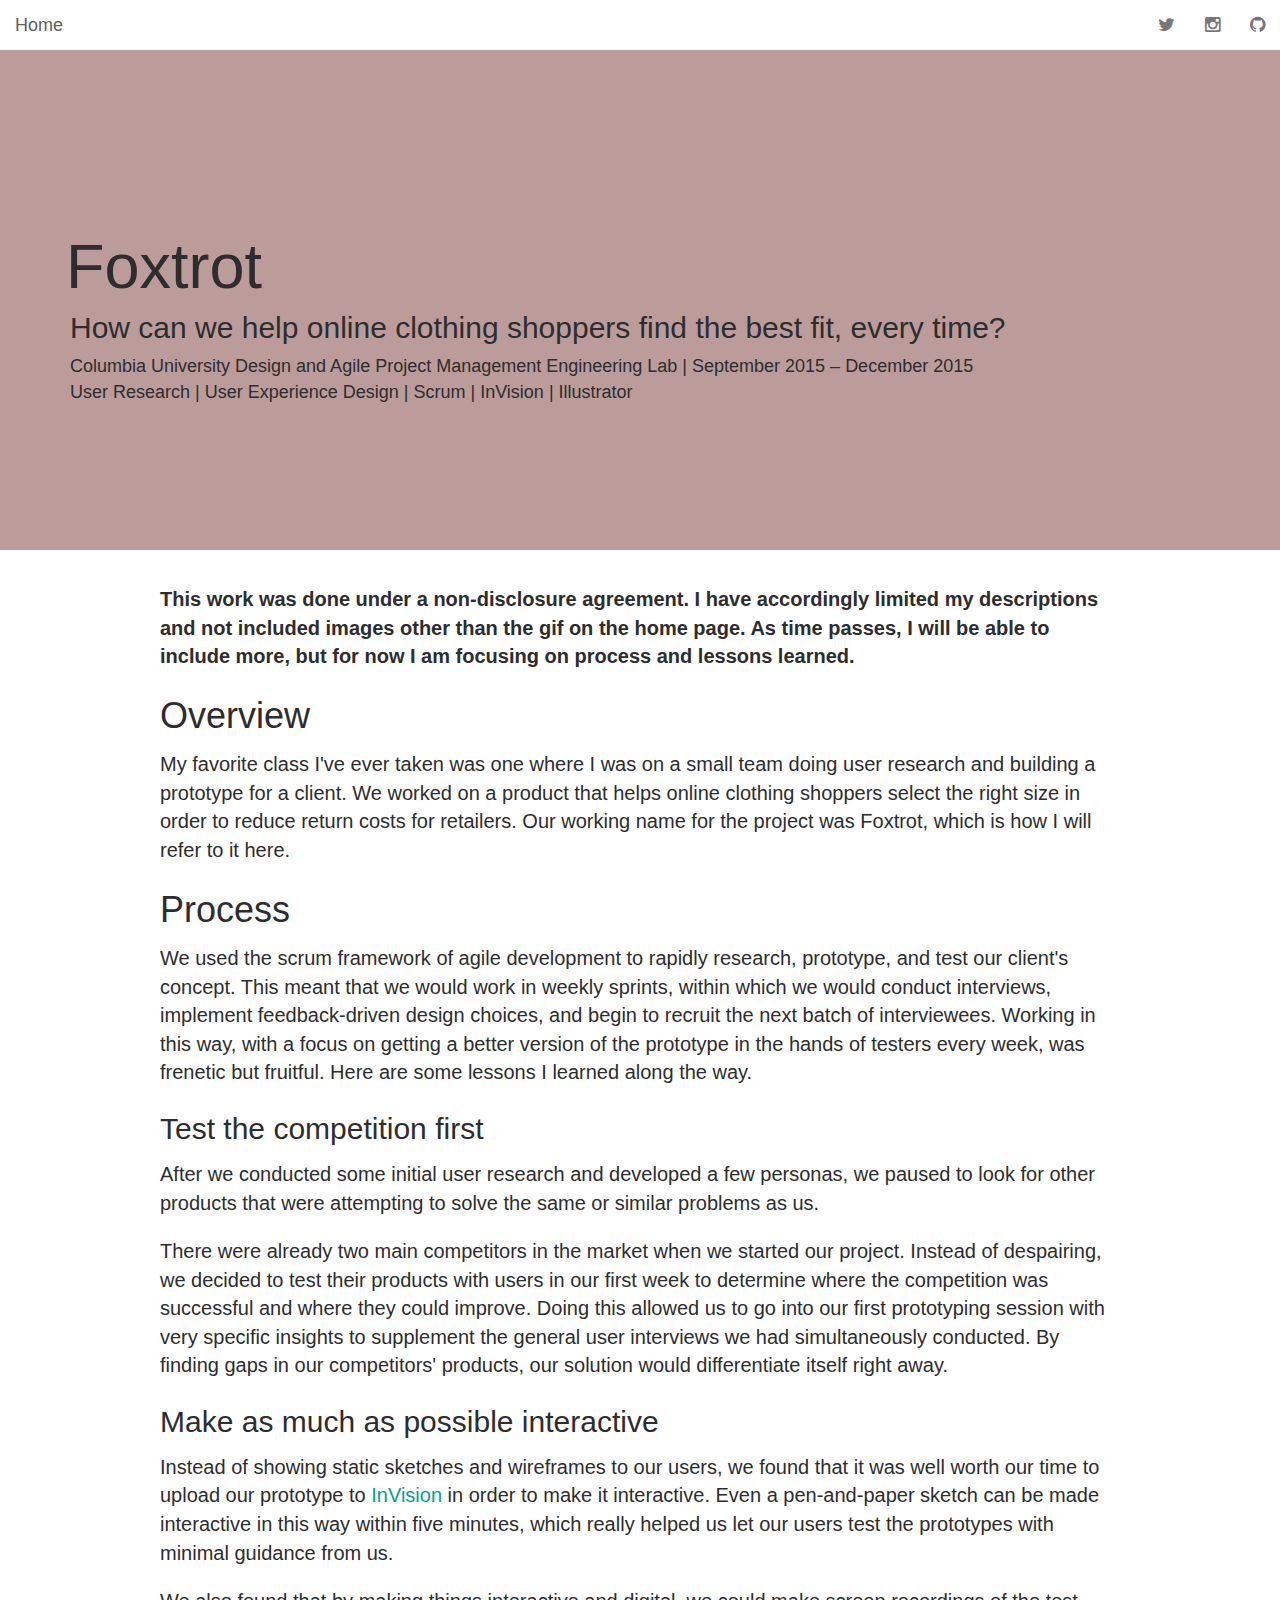
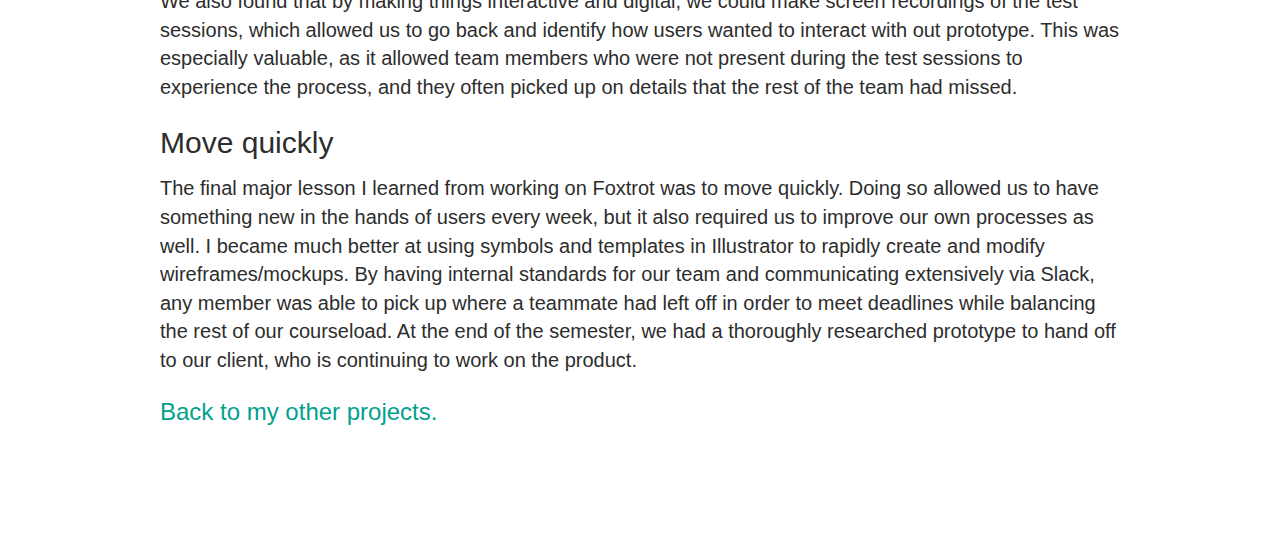
<file: public/work/foxtrot/index.html>
<!doctype html>
<html class="no-js" lang="en">
  <head>
    <meta charset="utf-8" />
    <meta name="viewport" content="width=device-width, initial-scale=1.0" />
    <title>Foxtrot</title>
    <link rel ="stylesheet" href="../../css/font-awesome.css"/>
    <link rel="stylesheet" href="../../css/bootstrap.css"/>
    <link rel="stylesheet" href="../../css/test.css" />
    <script>
      (function(i,s,o,g,r,a,m){i['GoogleAnalyticsObject']=r;i[r]=i[r]||function(){
      (i[r].q=i[r].q||[]).push(arguments)},i[r].l=1*new Date();a=s.createElement(o),
      m=s.getElementsByTagName(o)[0];a.async=1;a.src=g;m.parentNode.insertBefore(a,m)
      })(window,document,'script','//www.google-analytics.com/analytics.js','ga');

      ga('create', 'UA-74784461-1', 'auto');
      ga('send', 'pageview');

    </script>
  </head>

  <body>
    <!--navigation-->
    <nav id="navMenu" class="navbar-fixed-top navbar-default navbar-light bg-faded" role="navigation"></nav>

    <!--intro panel-->
    <div class="jumbotron foxtrot-jumbo">
      <div class="container">
        <h1>Foxtrot</h1>
        <h2>How can we help online clothing shoppers find the best fit, every time?</h2>
        <span>Columbia University Design and Agile Project Management Engineering Lab | September 2015 – December 2015</span>
        <br>
        <span class="roles-skills">User Research | User Experience Design | Scrum | InVision | Illustrator</span>
      </div>
    </div>


    <!--info panel-->
    <div class="work-info">
      <p><strong>This work was done under a non-disclosure agreement. I have accordingly limited my descriptions and not included images other than the gif on the home page. As time passes, I will be able to include more, but for now I am focusing on process and lessons learned.</strong></p>

      <h1>Overview</h1>

      <p>My favorite class I've ever taken was one where I was on a small team doing user research and building a prototype for a client. We worked on a product that helps online clothing shoppers select the right size in order to reduce return costs for retailers. Our working name for the project was Foxtrot, which is how I will refer to it here.</p>

      <h1>Process</h1>

      <p>We used the scrum framework of agile development to rapidly research, prototype, and test our client's concept. This meant that we would work in weekly sprints, within which we would conduct interviews, implement feedback-driven design choices, and begin to recruit the next batch of interviewees. Working in this way, with a focus on getting a better version of the prototype in the hands of testers every week, was frenetic but fruitful. Here are some lessons I learned along the way.</p>

      <h2>Test the competition first</h2>

      <p>After we conducted some initial user research and developed a few personas, we paused to look for other products that were attempting to solve the same or similar problems as us.</p>

      <p>There were already two main competitors in the market when we started our project. Instead of despairing, we decided to test their products with users in our first week to determine where the competition was successful and where they could improve. Doing this allowed us to go into our first prototyping session with very specific insights to supplement the general user interviews we had simultaneously conducted. By finding gaps in our competitors' products, our solution would differentiate itself right away.</p>

      <h2>Make as much as possible interactive</h2>

      <p>Instead of showing static sketches and wireframes to our users, we found that it was well worth our time to upload our prototype to <a href="https://www.invisionapp.com/" target="_blank">InVision</a> in order to make it interactive. Even a pen-and-paper sketch can be made interactive in this way within five minutes, which really helped us let our users test the prototypes with minimal guidance from us.</p>

      <p>We also found that by making things interactive and digital, we could make screen recordings of the test sessions, which allowed us to go back and identify how users wanted to interact with out prototype. This was especially valuable, as it allowed team members who were not present during the test sessions to experience the process, and they often picked up on details that the rest of the team had missed.</p>

      <h2>Move quickly</h2>

      <p>The final major lesson I learned from working on Foxtrot was to move quickly. Doing so allowed us to have something new in the hands of users every week, but it also required us to improve our own processes as well. I became much better at using symbols and templates in Illustrator to rapidly create and modify wireframes/mockups. By having internal standards for our team and communicating extensively via Slack, any member was able to pick up where a teammate had left off in order to meet deadlines while balancing the rest of our courseload. At the end of the semester, we had a thoroughly researched prototype to hand off to our client, who is continuing to work on the product.</p>


      <h3><a href="http://www.fabiodesousa.com/index.html#work">Back to my other projects.</a></h3>
    </div>

    <!--Begin Footer-->
    <div class="footer">
      
    </div>
    <script src="../../js/jquery-2.2.0.min.js"></script>
    <script src="../../js/bootstrap.js"></script>
    <script src="../../js/nav.js"></script>
  </body>

</html>
</file>
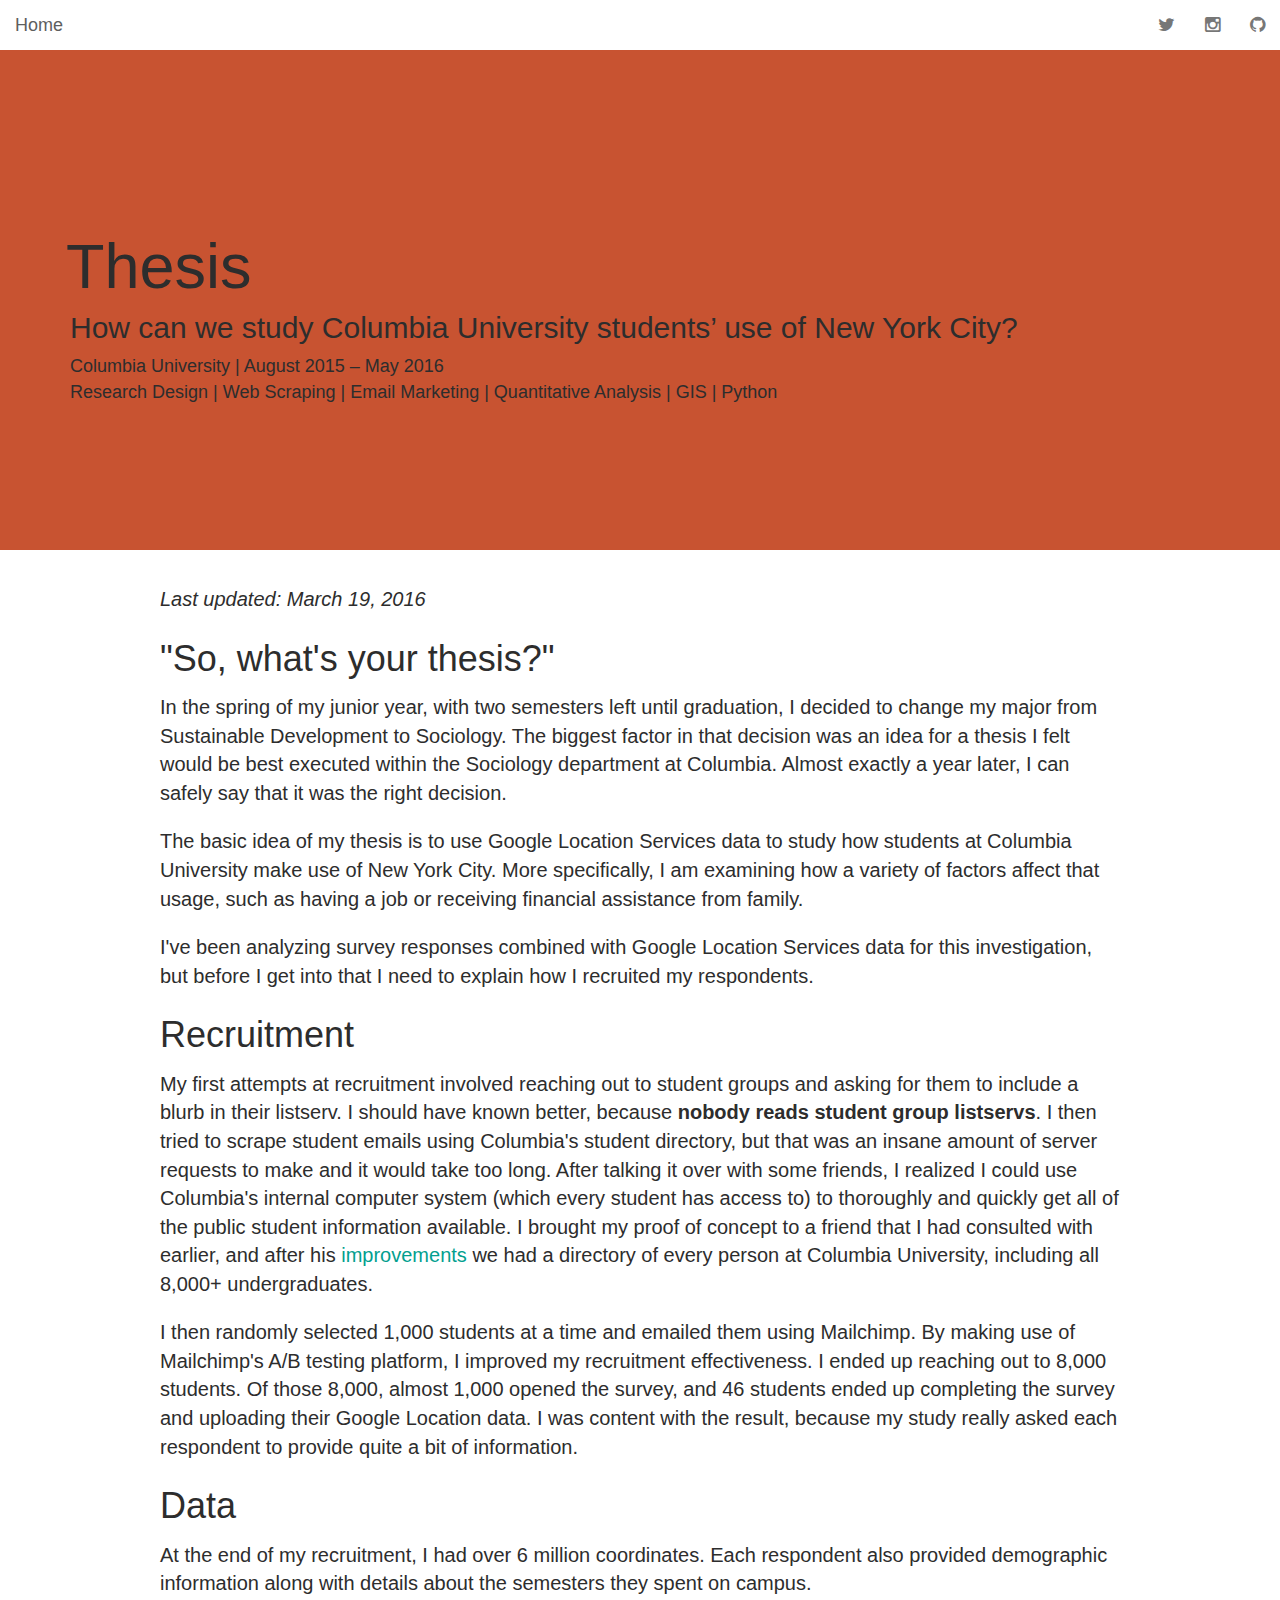
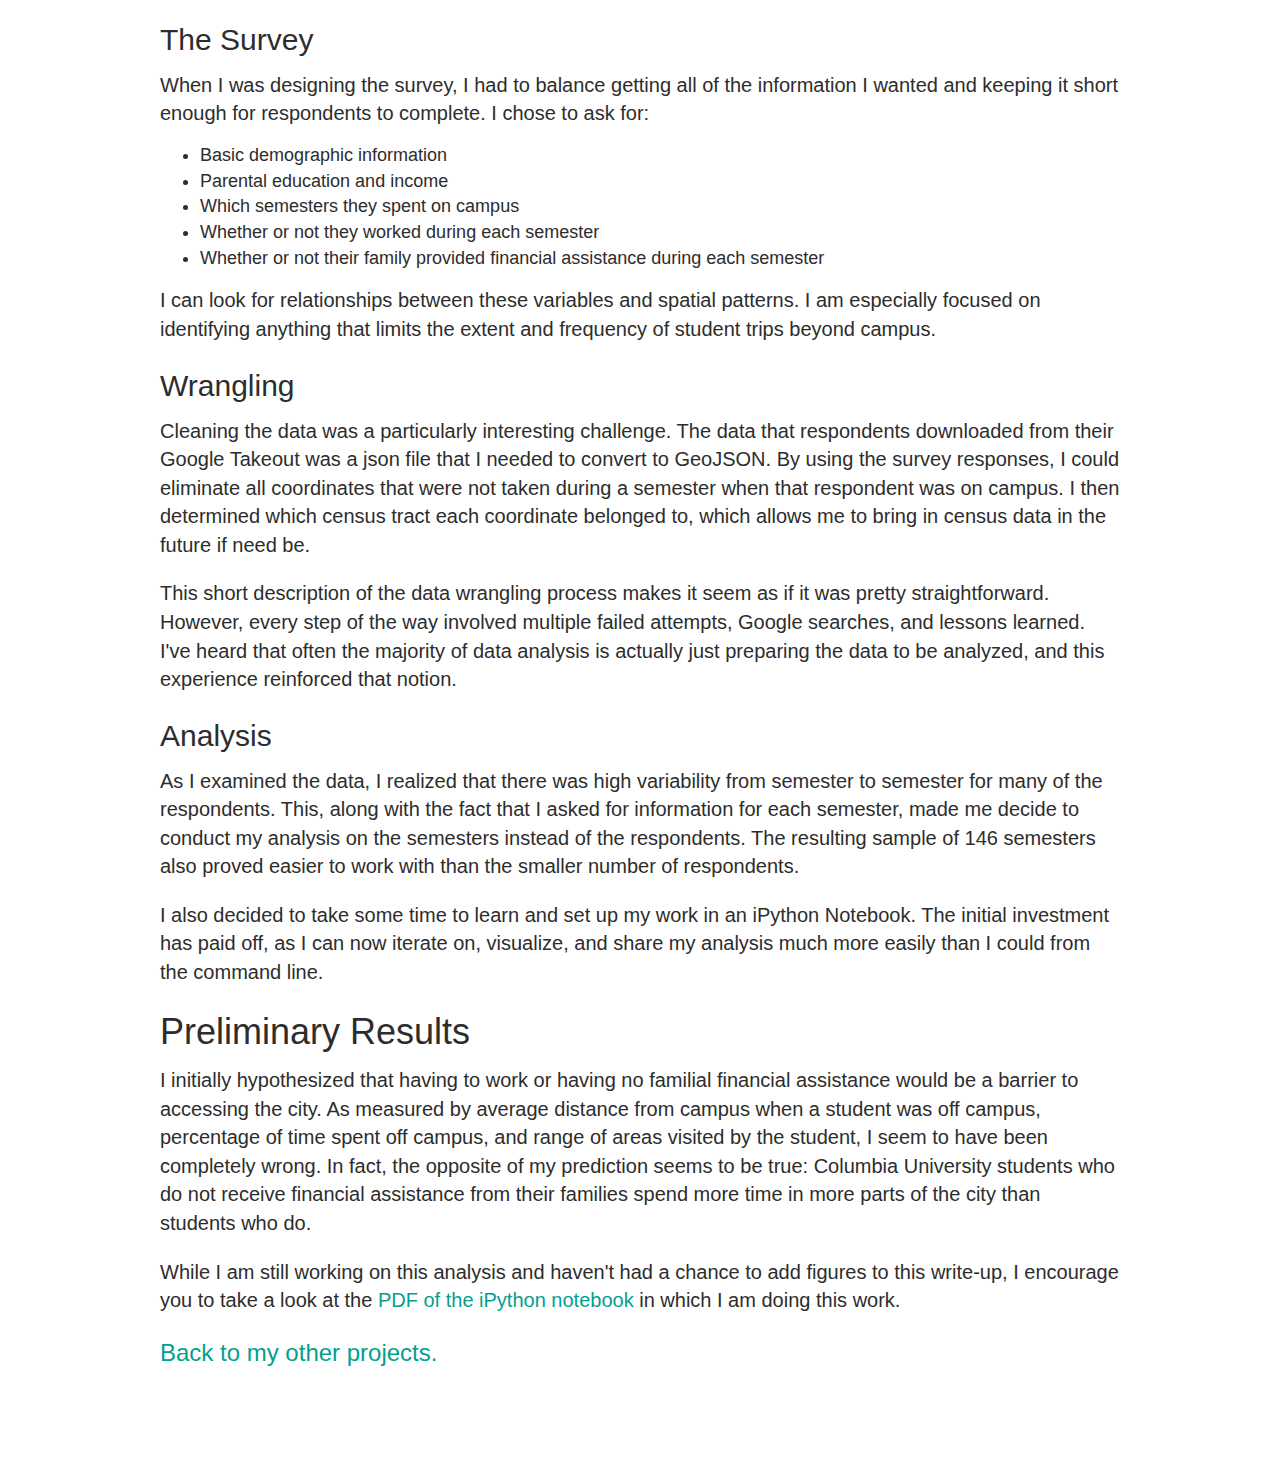
<file: public/work/thesis/index.html>
<!doctype html>
<html class="no-js" lang="en">
  <head>
    <meta charset="utf-8" />
    <meta name="viewport" content="width=device-width, initial-scale=1.0" />
    <title>Thesis</title>
    <link rel ="stylesheet" href="../../css/font-awesome.css"/>
    <link rel="stylesheet" href="../../css/bootstrap.css"/>
    <link rel="stylesheet" href="../../css/test.css" />
    <script>
      (function(i,s,o,g,r,a,m){i['GoogleAnalyticsObject']=r;i[r]=i[r]||function(){
      (i[r].q=i[r].q||[]).push(arguments)},i[r].l=1*new Date();a=s.createElement(o),
      m=s.getElementsByTagName(o)[0];a.async=1;a.src=g;m.parentNode.insertBefore(a,m)
      })(window,document,'script','//www.google-analytics.com/analytics.js','ga');

      ga('create', 'UA-74784461-1', 'auto');
      ga('send', 'pageview');

    </script>
  </head>

  <body>
    <!--navigation-->
    <nav id="navMenu" class="navbar-fixed-top navbar-default navbar-light bg-faded" role="navigation"></nav>

    <!--intro panel-->
    <div class="jumbotron thesis-jumbo">
      <div class="container">
        <h1>Thesis</h1>
        <h2>How can we study Columbia University students’ use of New York City?</h2>
        <span>Columbia University | August 2015 – May 2016</span>
        <br>
        <span class="roles-skills">Research Design | Web Scraping | Email Marketing | Quantitative Analysis | GIS | Python</span>
      </div>
    </div>


    <!--info panel-->
    <div class="work-info">
      <p><em>Last updated: March 19, 2016</em></p>

      <h1>"So, what's your thesis?"</h1>

      <p>In the spring of my junior year, with two semesters left until graduation, I decided to change my major from Sustainable Development to Sociology. The biggest factor in that decision was an idea for a thesis I felt would be best executed within the Sociology department at Columbia. Almost exactly a year later, I can safely say that it was the right decision.</p>

      <p>The basic idea of my thesis is to use Google Location Services data to study how students at Columbia University make use of New York City. More specifically, I am examining how a variety of factors affect that usage, such as having a job or receiving financial assistance from family.</p>

      <p>I've been analyzing survey responses combined with Google Location Services data for this investigation, but before I get into that I need to explain how I recruited my respondents.</p>

      <h1>Recruitment</h1>

      <p>My first attempts at recruitment involved reaching out to student groups and asking for them to include a blurb in their listserv. I should have known better, because <strong>nobody reads student group listservs</strong>. I then tried to scrape student emails using Columbia's student directory, but that was an insane amount of server requests to make and it would take too long. After talking it over with some friends, I realized I could use Columbia's internal computer system (which every student has access to) to thoroughly and quickly get all of the public student information available. I brought my proof of concept to a friend that I had consulted with earlier, and after his <a href="https://github.com/fabiodesousa/cu-unis" target="_blank">improvements</a> we had a directory of every person at Columbia University, including all 8,000+ undergraduates.</p>

      <p>I then randomly selected 1,000 students at a time and emailed them using Mailchimp. By making use of Mailchimp's A/B testing platform, I improved my recruitment effectiveness. I ended up reaching out to 8,000 students. Of those 8,000, almost 1,000 opened the survey, and 46 students ended up completing the survey and uploading their Google Location data. I was content with the result, because my study really asked each respondent to provide quite a bit of information.</p>

      <h1>Data</h1>

      <p>At the end of my recruitment, I had over 6 million coordinates. Each respondent also provided demographic information along with details about the semesters they spent on campus.</p>

      <h2>The Survey</h2>

      <p>When I was designing the survey, I had to balance getting all of the information I wanted and keeping it short enough for respondents to complete. I chose to ask for:</p>
      <ul>
        <li>Basic demographic information</li>
        <li>Parental education and income</li>
        <li>Which semesters they spent on campus</li>
        <li>Whether or not they worked during each semester</li>
        <li>Whether or not their family provided financial assistance during each semester</li>
      </ul>

      <p>I can look for relationships between these variables and spatial patterns. I am especially focused on identifying anything that limits the extent and frequency of student trips beyond campus.</p>

      <h2>Wrangling</h2>

      <p>Cleaning the data was a particularly interesting challenge. The data that respondents downloaded from their Google Takeout was a json file that I needed to convert to GeoJSON. By using the survey responses, I could eliminate all coordinates that were not taken during a semester when that respondent was on campus. I then determined which census tract each coordinate belonged to, which allows me to bring in census data in the future if need be.</p>

      <p>This short description of the data wrangling process makes it seem as if it was pretty straightforward. However, every step of the way involved multiple failed attempts, Google searches, and lessons learned. I've heard that often the majority of data analysis is actually just preparing the data to be analyzed, and this experience reinforced that notion.</p>

      <h2>Analysis</h2>

      <p>As I examined the data, I realized that there was high variability from semester to semester for many of the respondents. This, along with the fact that I asked for information for each semester, made me decide to conduct my analysis on the semesters instead of the respondents. The resulting sample of 146 semesters also proved easier to work with than the smaller number of respondents.</p>

      <p>I also decided to take some time to learn and set up my work in an iPython Notebook. The initial investment has paid off, as I can now iterate on, visualize, and share my analysis much more easily than I could from the command line.</p>

      <h1>Preliminary Results</h1>

      <p>I initially hypothesized that having to work or having no familial financial assistance would be a barrier to accessing the city. As measured by average distance from campus when a student was off campus, percentage of time spent off campus, and range of areas visited by the student, I seem to have been completely wrong. In fact, the opposite of my prediction seems to be true: Columbia University students who do not receive financial assistance from their families spend more time in more parts of the city than students who do.</p>

      <p>While I am still working on this analysis and haven't had a chance to add figures to this write-up, I encourage you to take a look at the <a href="http://fabiodesousa.com/files/thesis_preliminary_analysis.pdf" target="_blank">PDF of the iPython notebook</a> in which I am doing this work.


      <h3><a href="http://www.fabiodesousa.com/index.html#work">Back to my other projects.</a></h3>
    </div>

    <!--Begin Footer-->
    <div class="footer">
      
    </div>
    <script src="../../js/jquery-2.2.0.min.js"></script>
    <script src="../../js/bootstrap.js"></script>
    <script src="../../js/nav.js"></script>
  </body>

</html>
</file>
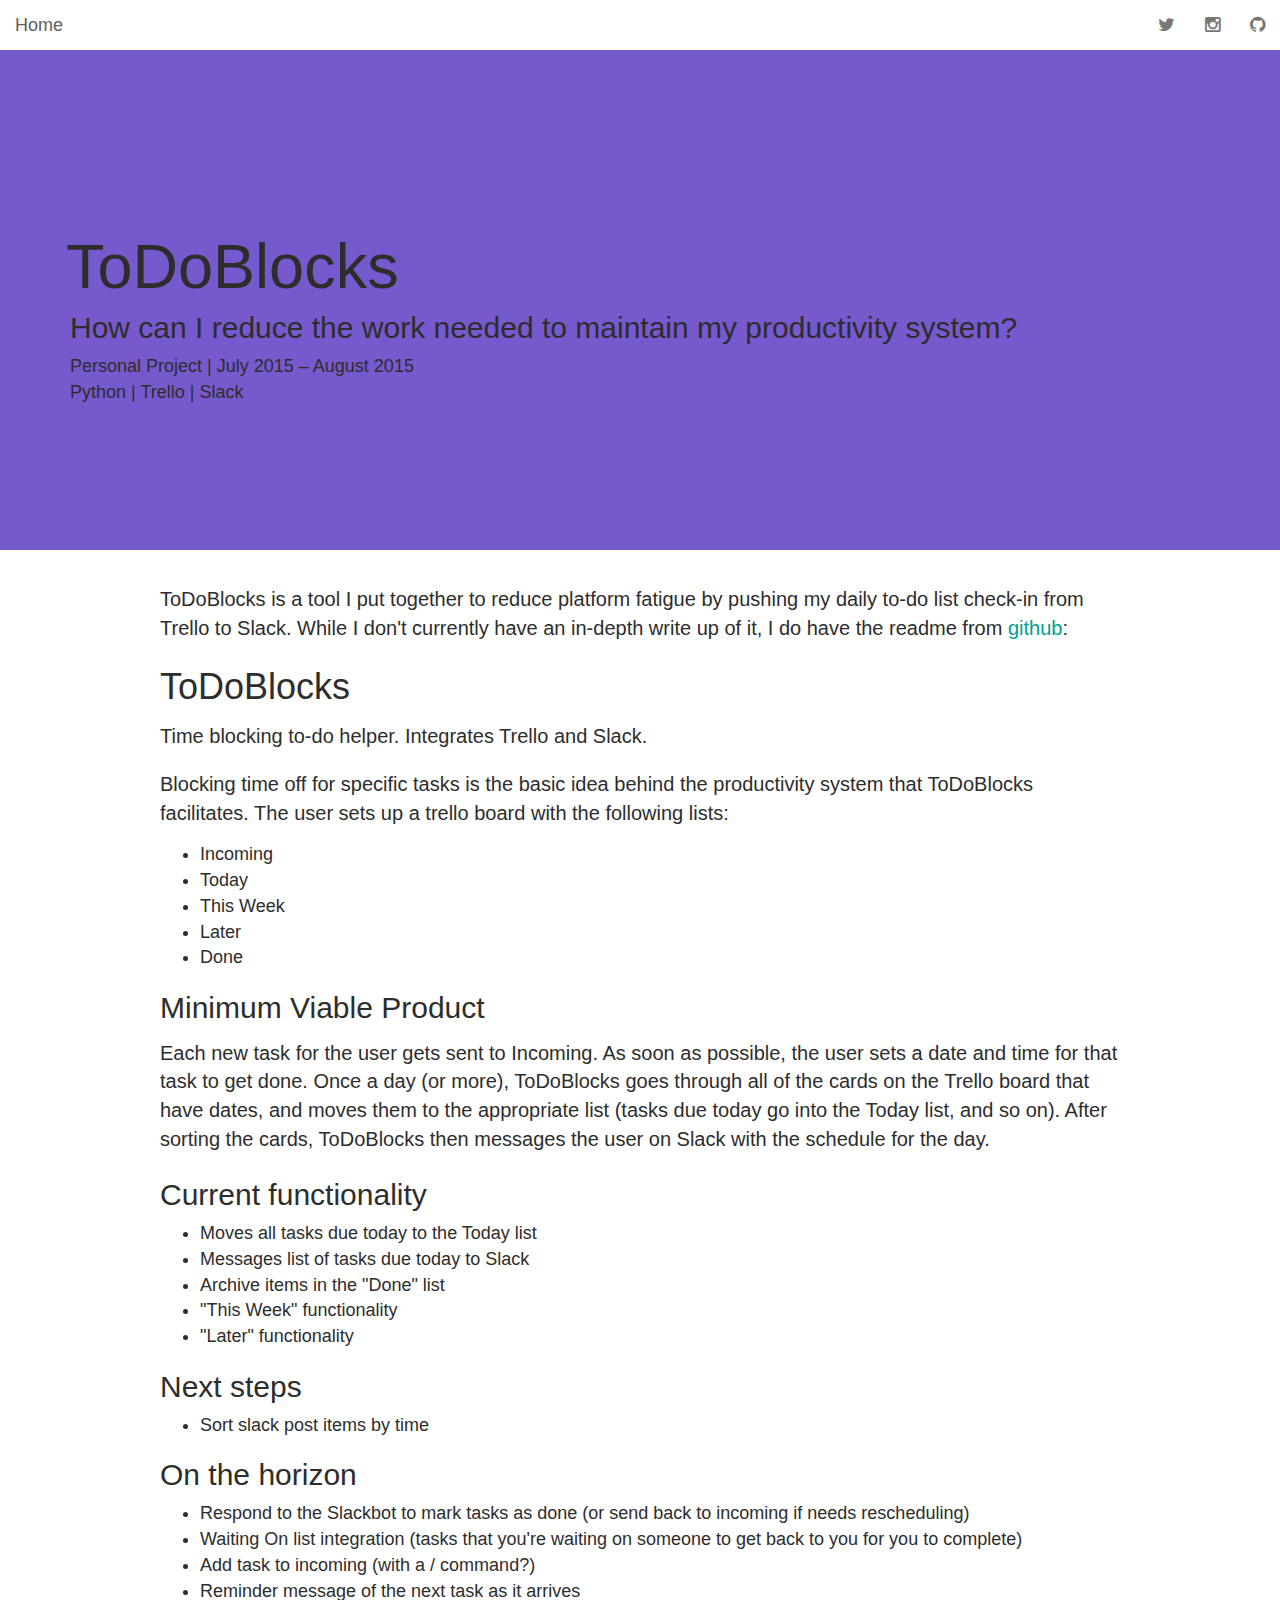
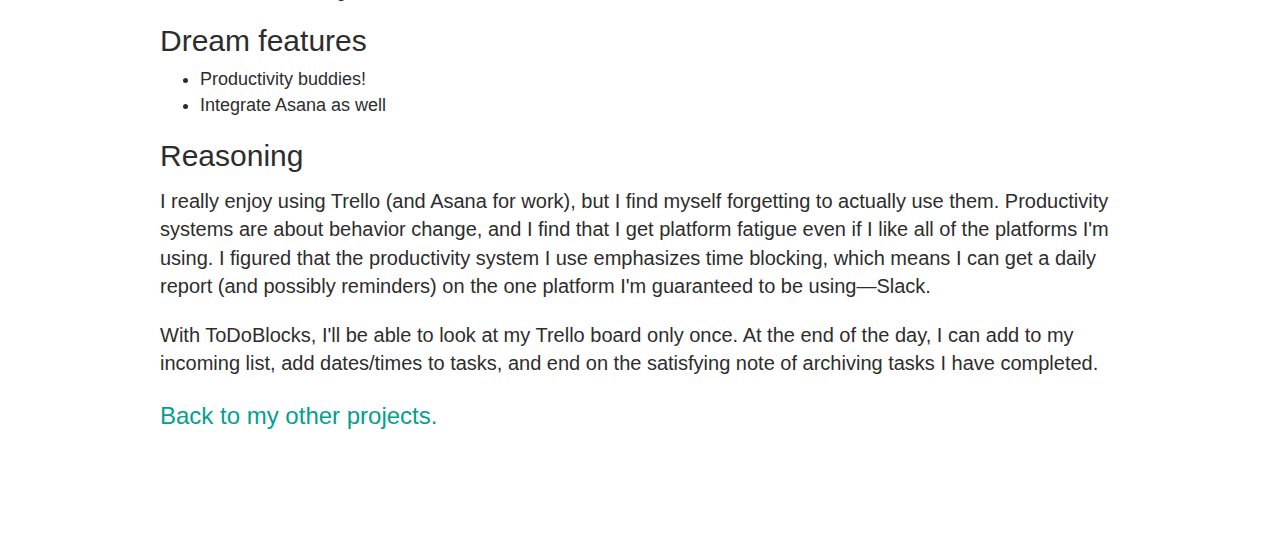
<file: public/work/todoblocks/index.html>
<!doctype html>
<html class="no-js" lang="en">
  <head>
    <meta charset="utf-8" />
    <meta name="viewport" content="width=device-width, initial-scale=1.0" />
    <title>ToDoBlocks</title>
    <link rel ="stylesheet" href="../../css/font-awesome.css"/>
    <link rel="stylesheet" href="../../css/bootstrap.css"/>
    <link rel="stylesheet" href="../../css/test.css" />
    <script>
      (function(i,s,o,g,r,a,m){i['GoogleAnalyticsObject']=r;i[r]=i[r]||function(){
      (i[r].q=i[r].q||[]).push(arguments)},i[r].l=1*new Date();a=s.createElement(o),
      m=s.getElementsByTagName(o)[0];a.async=1;a.src=g;m.parentNode.insertBefore(a,m)
      })(window,document,'script','//www.google-analytics.com/analytics.js','ga');

      ga('create', 'UA-74784461-1', 'auto');
      ga('send', 'pageview');

    </script>
  </head>

  <body>
    <!--navigation-->
    <nav id="navMenu" class="navbar-fixed-top navbar-default navbar-light bg-faded" role="navigation"></nav>

    <!--intro panel-->
    <div class="jumbotron todoblocks-jumbo">
      <div class="container">
        <h1>ToDoBlocks</h1>
        <h2>How can I reduce the work needed to maintain my productivity system?</h2>
        <span>Personal Project | July 2015 – August 2015</span>
        <br>
        <span class="roles-skills">Python | Trello | Slack</span>
      </div>
    </div>


    <!--info panel-->
    <div class="work-info">
      <p>ToDoBlocks is a tool I put together to reduce platform fatigue by pushing my daily to-do list check-in from Trello to Slack. While I don't currently have an in-depth write up of it, I do have the readme from <a href="https://github.com/fabiodesousa/ToDoBlocks/" target="_blank">github</a>:</p>

      <h1>ToDoBlocks</h1>

      <p>Time blocking to-do helper. Integrates Trello and Slack.</p>

      <p>Blocking time off for specific tasks is the basic idea behind the productivity system that ToDoBlocks facilitates. The user sets up a trello board with the following lists:</p>
      <ul>
      <li>Incoming</li>
      <li>Today</li>
      <li>This Week</li>
      <li>Later</li>
      <li>Done</li>
      </ul>

      <h2>Minimum Viable Product</h2>

      <p>Each new task for the user gets sent to Incoming. As soon as possible, the user sets a date and time for that task to get done. Once a day (or more), ToDoBlocks goes through all of the cards on the Trello board that have dates, and moves them to the appropriate list (tasks due today go into the Today list, and so on). After sorting the cards, ToDoBlocks then messages the user on Slack with the schedule for the day.</p>

      <h2>Current functionality</h2>

      <ul>
      <li>Moves all tasks due today to the Today list</li>
      <li>Messages list of tasks due today to Slack</li>
      <li>Archive items in the "Done" list</li>
      <li>"This Week" functionality</li>
      <li>"Later" functionality</li>
      </ul>

      <h2>Next steps</h2>

      <ul>
      <li>Sort slack post items by time</li>
      </ul>

      <h2>On the horizon</h2>

      <ul>
      <li>Respond to the Slackbot to mark tasks as done (or send back to incoming if needs rescheduling)</li>
      <li>Waiting On list integration (tasks that you're waiting on someone to get back to you for you to complete)</li>
      <li>Add task to incoming (with a / command?)</li>
      <li>Reminder message of the next task as it arrives</li>
      </ul>

      <h2>Dream features</h2>

      <ul>
      <li>Productivity buddies!</li>
      <li>Integrate Asana as well</li>
      </ul>

      <h2>Reasoning</h2>

      <p>I really enjoy using Trello (and Asana for work), but I find myself forgetting to actually use them. Productivity systems are about behavior change, and I find that I get platform fatigue even if I like all of the platforms I'm using. I figured that the productivity system I use emphasizes time blocking, which means I can get a daily report (and possibly reminders) on the one platform I'm guaranteed to be using—Slack.</p>
      <p>With ToDoBlocks, I'll be able to look at my Trello board only once. At the end of the day, I can add to my incoming list, add dates/times to tasks, and end on the satisfying note of archiving tasks I have completed.</p>



      <h3><a href="http://www.fabiodesousa.com/index.html#work">Back to my other projects.</a></h3>
    </div>

    <!--Begin Footer-->
    <div class="footer">
      
    </div>
    <script src="../../js/jquery-2.2.0.min.js"></script>
    <script src="../../js/bootstrap.js"></script>
    <script src="../../js/nav.js"></script>
  </body>

</html>
</file>
<file: public/css/test.css>
/* 

Project Name: Fabio DeSousa Landing Page 
Author: Fabio DeSousa | www.twitter.com/defabio_desousa 

*/

body {
  font-family: Lato, Arial, sans-serif;
  font-size: 18px;
  padding-top: 50px;
  color: #2d2d2d;
}

.jumbotron {
  height: 500px;
  margin-bottom: 0px;
}


.main-jumbo {
  background-image: url("../img/hero.png");
  background-repeat: no-repeat;
  background-size: cover;
  background-position: right center;
}

.main-jumbo .container {
  margin-left: 10vw;
}

.thesis-jumbo {
  background-color: #C85331;
}

.personal-site-jumbo {
  background-color: #D0E7FA;
}

.foxtrot-jumbo {
  background-color: #BB9C9B;
}

.atlas-jumbo {
  background-color: #7FBBB6;
}

.todoblocks-jumbo {
  background-color: #7659CC;
}

.remedian-jumbo {
  background-color: #7F99AE;
}

.vfa-jumbo {
  background-image: url("http://blog.fabiodesousa.com/wp-content/uploads/2016/07/744085EF81-e1468939232945.jpg");
  background-color:DarkSeaGreen;
}

.plan-jumbo {
  background-color:Lavender;
}

.commuter-jumbo {
  background-color:CornSilk;
}

.update-jumbo {
  background-color:AliceBlue;
}

.jumbotron h1 {
  padding-top: 10%;
  position: relative;
  left: -4px;
}

.jumbotron h2 {
  margin-top: 10px;
}

a {
  color: #039f8f;
  text-decoration: none;
}

a:hover {
  color: #015f55;
  text-decoration: none;
}

/*
a:visited {
  color:#81cfc7;
  text-decoration: none;
}
*/


#navItems {

}

.navbar-fixed-top a {
  color: #333;
}

.navbar-fixed-top li {
  padding-left: 0px;
  padding-right: 0px;
}

.navbar-fixed-top {
  min-height: 40px;
  margin-bottom: 0px;
  background-color: #fff;
}

.work {
  padding-top: 40px;
  margin-top: 0px;
}


.work-description {
  width: 85%;
  margin-bottom: 30px;
}


.work-row {

}

.current-work-header {
  width: 100%;
}

.past-work-header {
  width: 100%;
}

.work-example {
  height: 250px;
  width: 85%;
  padding: 0px;
  border: 0px;
  margin-bottom: 5px;
  background-position: center;
  background-size: cover;
  background-repeat: no-repeat;
}

.uptime-img {
  background-image: url('../work/uptime/img/uptime.png');
}

.slack-status-img {
  background-image: url('../work/slack-status/img/readme.png');
}

.ex-6 {
  background-image: url('https://media.giphy.com/media/KggqUqaHd0DTy/giphy.gif');
}

.ex-5 {
  background-image: url('https://media.giphy.com/media/ElFlf4EayfJEQ/giphy.gif');
}

.ex-4 {
  background-image: url('https://media.giphy.com/media/GG9lNNdRcje6c/giphy.gif');

}

.ex-3 {
  background-image: url('https://media.giphy.com/media/v1Ayf1Nh7oguI/giphy.gif');

}

.ex-2 {
  background-image: url('https://media.giphy.com/media/ef2ILaQyW4QAU/giphy.gif');

}

.ex-1 {
  background-image: url('https://media.giphy.com/media/3EJSEqco6gibK/giphy.gif');

}

.footer {
  height: 100px;
}

/* Work Page styles */
.work-info {
  margin-top: 30px;
  max-width: 75%;
  margin-left: auto;
  margin-right: auto;
}

.work-info p {
  font-size: 20px;
  padding-top: 5px;
  padding-bottom: 5px;
}

.work-info figure {
  display: table;
  margin-left: auto;
  margin-right: auto;
  padding-top: 20px;
  padding-bottom: 20px;
  width: 1px; /* This can be any width, so long as it's narrower than any image */
}


.work-info img, figcaption {
    display: table-row;
}

.work-info figcaption {
  font-size: 16px;
  color: #545151;
  font-style: italic;
}

.plan-info {
  margin-top: 30px;
  margin-left: auto;
  margin-right: auto;
}

.august {
  background-color:ghostwhite;
  padding-left: 5px;
  padding-top: 1px;
  padding-bottom: 5px;
}

.september {
  background-color:ghostwhite;
  padding-left: 5px;
  padding-top: 1px;
  padding-bottom: 5px;
}

.october {
  background-color:ghostwhite;
  padding-left: 5px;
  padding-top: 1px;
  padding-bottom: 5px;
}

.november {
  background-color:ghostwhite;
  padding-left: 5px;
  padding-top: 1px;
  padding-bottom: 5px;
}

.december {
  background-color:ghostwhite;
  padding-left: 5px;
  padding-top: 1px;
  padding-bottom: 5px;
}

/* End work page styles */

@media(max-width:350px) {
  .work-info img {
    width: 80vw;
  }

  .navbar-collapse.collapse {
    display: none !important;
  }

  .navbar-collapse {
    overflow-x: visible !important;
  }

  .navbar-collapse.in {
    overflow-y: auto !important;
  }

  .collapse.in { 
    display: block !important; 
  }

  .jumbotron h1 {
    padding-top: 20%;
  }
}

@media (max-width: 860px) {
  .main-jumbo {
    background-position: center right -20px;
  }

  .work-info img {
    max-width: 80vw;
  }

  .btn-navbar {
      display: none;
  }
  .navbar .nav-collapse {
      clear: none;
  }

  .nav-collapse {
      height: auto;
      overflow: auto;
  }

  .navbar .nav {
      float: left;
      margin: 0 10px 0 0;
  }

  .navbar .brand {
      margin-left: -20px;
      padding: 8px 20px 12px;
  }

  .navbar .dropdown-menu:before, .navbar .dropdown-menu:after {
      display: block;
  }

  .navbar .nav > li > a, .navbar .dropdown-menu a {
      border-radius: 0;
      font-weight: normal;
      padding: 10px 10px 11px;
  }

  .navbar .nav > li {
      float: left;
  }

  .navbar .dropdown-menu {
      background-clip: padding-box;
      border-color: rgba(0, 0, 0, 0.2);
      border-radius: 0 0 5px 5px;
      border-style: solid;
      border-width: 1px;
      box-shadow: 0 5px 10px rgba(0, 0, 0, 0.2);
      display: none;
      float: left;
      left: 0;
      list-style: none outside none;
      margin: 0;
      min-width: 160px;
      padding: 4px 0;
      position: absolute;
      top: 100%;
      z-index: 1000;
  }

  .navbar-form, .navbar-search {
      border:none;
      box-shadow: 0 1px 0 rgba(255, 255, 255, 0.1) inset, 0 1px 0 rgba(255, 255, 255, 0.1);
      float: left;
      margin-bottom: 0;
      margin-top:6px;
      padding: 9px 15px;
  }

  .navbar .nav.pull-right {
      float: right;
      margin-left: auto;
  }

  .work-example {
    padding: 0px;
    border: 0px;
    margin: 0px;
    text-align: center;
  }

  .current-ex-1 {
    background-size: contain;
    background-position: center;
  }

  .current-ex-2 {
    background-size: contain;
    background-position: center;
  }

  .ex-1 {
    background-size: contain;
    background-position: center;
  }

  .ex-2 {
    background-size: contain;
    background-position: center;

  }

  .ex-3 {
    background-size: contain;
    background-position: center;
  }

  .ex-4 {
    background-size: contain;
    background-position: center;
  }
}
</file>
